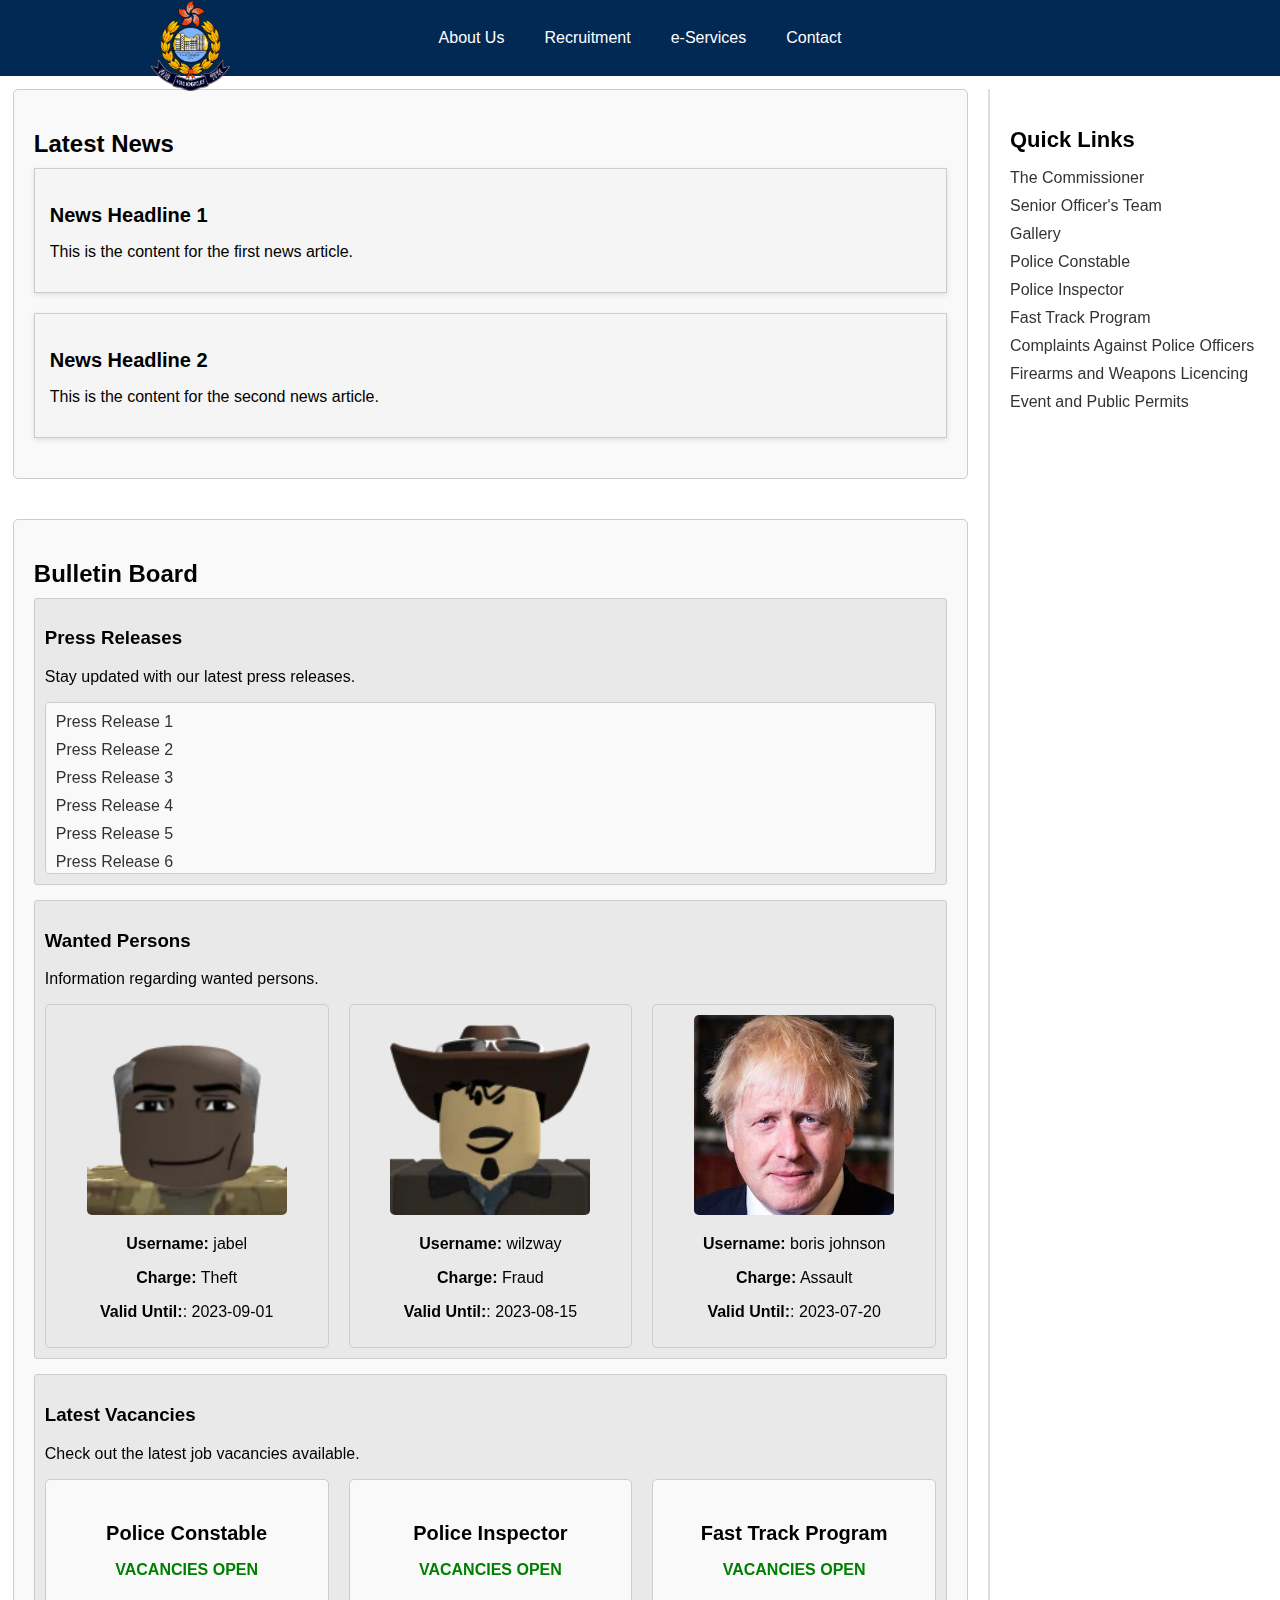
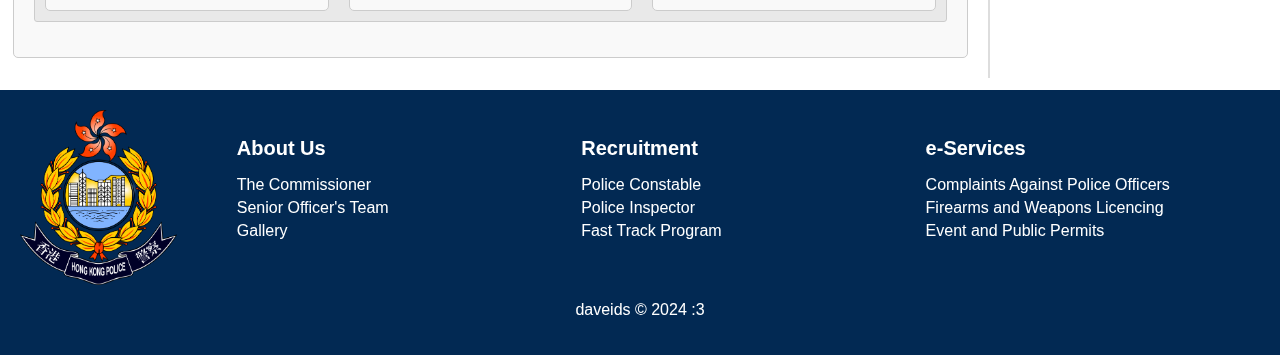
<file: index.html>
<!DOCTYPE html>
<html lang="en">
<head>
    <meta charset="UTF-8">
    <meta name="viewport" content="width=device-width, initial-scale=1.0">
    <title>Hong Kong Police Force</title>
    <link rel="stylesheet" href="assets/common.css">
    <link rel="stylesheet" href="assets/header.css">
    <link rel="stylesheet" href="assets/footer.css">
    <link rel="icon" href="images/favicon.png">
</head>
<body>
<header>
<a href="index.html"><img src="images/hkpf.png" class="navbar-logo"></a>
    <div class="navbar-container">
        <div class="navbar">
            <div class="dropdown">
                <button class="dropbtn">About Us 
                    <i class="arrow down"></i>
                </button>
                <div class="dropdown-content">
                    <a href="p/about/commissioner.html">The Commissioner</a>
                    <a href="p/about/senior-officers.html">Senior Officer's Team</a>
                    <a href="p/about/gallery.html">Gallery</a>
                </div>
            </div> 

            <div class="dropdown">
                <button class="dropbtn">Recruitment 
                    <i class="arrow down"></i>
                </button>
                <div class="dropdown-content">
                    <a href="p/recruitment/pc.html">Police Constable</a>
                    <a href="p/recruitment/pi.html">Police Inspector</a>
                    <a href="p/recruitment/ft.html">Fast Track Program</a>
                </div>
            </div> 

            <div class="dropdown">
                <button class="dropbtn">e-Services 
                    <i class="arrow down"></i>
                </button>
                <div class="dropdown-content">
                    <a href="p/eservices/complaints.html">Complaints Against Police Officers</a>
                    <a href="p/eservices/licenses.html">Firearms and Weapons Licencing</a>
                    <a href="p/eservices/permits.html">Event and Public Permits</a>
                </div>
            </div>             

            <a href="p/contact.html">Contact</a>
        </div>
    </div>
</header>

<main class="main">
    <div class="content">
        <section class="latest-news">
            <h2>Latest News</h2>
            <article>
                <h3>News Headline 1</h3>
                <p>This is the content for the first news article.</p>
            </article>
            <article>
                <h3>News Headline 2</h3>
                <p>This is the content for the second news article.</p>
            </article>
        </section>

        <section class="bulletin-board">
            <h2>Bulletin Board</h2>
            <div class="bulletin-section">
                <h3>Press Releases</h3>
                <p>Stay updated with our latest press releases.</p>
                <div class="scroll-menu">
                    <ul>
                        <li><a href="#">Press Release 1</a></li>
                        <li><a href="#">Press Release 2</a></li>
                        <li><a href="#">Press Release 3</a></li>
                        <li><a href="#">Press Release 4</a></li>
                        <li><a href="#">Press Release 5</a></li>
                        <li><a href="#">Press Release 6</a></li>
                        <li><a href="#">Press Release 7</a></li>
                        <li><a href="#">Press Release 8</a></li>
                        <li><a href="#">Press Release 9</a></li>
                        <li><a href="#">Press Release 10</a></li>
                    </ul>
                </div>
            </div>
            
            <div class="bulletin-section">
                <h3>Wanted Persons</h3>
                <p>Information regarding wanted persons.</p>
                <div class="wanted-grid">
                    <div class="wanted-item">
                        <img src="images/wanted/jabel.webp" style="height: 200px; width: auto;">
                        <div class="wanted-info">
                            <p><b>Username:</b> jabel</p>
                            <p><b>Charge:</b> Theft</p>
                            <p><b>Valid Until:</b>: 2023-09-01</p>
                        </div>
                    </div>
                    <div class="wanted-item">
                        <img src="images/wanted/wilzway.webp" style="height: 200px; width: auto;">
                        <div class="wanted-info">
                            <p><b>Username:</b> wilzway</p>
                            <p><b>Charge:</b> Fraud</p>
                            <p><b>Valid Until:</b>: 2023-08-15</p>
                        </div>
                    </div>
                    <div class="wanted-item">
                        <img src="images/wanted/boris.jpg" style="height: 200px; width: auto;">
                        <div class="wanted-info">
                            <p><b>Username:</b> boris johnson</p>
                            <p><b>Charge:</b> Assault</p>
                            <p><b>Valid Until:</b>: 2023-07-20</p>
                        </div>
                    </div>
                </div>
            </div>
            <div class="bulletin-section">
                <h3>Latest Vacancies</h3>
                <p>Check out the latest job vacancies available.</p>
                <div class="vacancies-grid">
                    <div class="vacancy-item">
                        <h4><a href="p/recruitment/pc.html">Police Constable</a></h4>
                        <p class="vacancy-status"><strong style="color: green;">VACANCIES OPEN</strong></p>
                    </div>
                    <div class="vacancy-item">
                        <h4><a href="p/recruitment/pi.html">Police Inspector</a></h4>
                        <p class="vacancy-status"><strong style="color: green;">VACANCIES OPEN</strong></p>
                    </div>
                    <div class="vacancy-item">
                        <h4><a href="p/recruitment/ft.html">Fast Track Program</a></h4>
                        <p class="vacancy-status"><strong style="color: green;">VACANCIES OPEN</strong></p>
                    </div>
                </div>
            </div>            
        </section>
    </div>

    <aside class="sidebar">
        <h2>Quick Links</h2>
        <ul>
            <li><a href="p/about/commissioner.html">The Commissioner</a></li>
            <li><a href="p/about/senior-officers.html">Senior Officer's Team</a></li>
            <li><a href="p/about/gallery.html">Gallery</a></li>
            <li><a href="p/recruitment/pc.html">Police Constable</a></li>
            <li><a href="p/recruitment/pi.html">Police Inspector</a></li>
            <li><a href="p/recruitment/ft.html">Fast Track Program</a></li>
            <li><a href="p/eservices/complaints.html">Complaints Against Police Officers</a></li>
            <li><a href="p/eservices/licenses.html">Firearms and Weapons Licencing</a></li>
            <li><a href="p/eservices/permits.html">Event and Public Permits</a></li>
        </ul>
    </aside>
</main>


<footer>
    <div class="footer-container">
        <img src="images/hkpf.png"class="footer-image">
        <div class="footer-section">
            <h2>About Us</h2>
            <ul>
                <li><a href="p/about/commissioner.html">The Commissioner</a></li>
                <li><a href="p/about/senior-officers.html">Senior Officer's Team</a></li>
                <li><a href="p/about/gallery.html">Gallery</a></li>
            </ul>
        </div>
        <div class="footer-section">
            <h2>Recruitment</h2>
            <ul>
                <li><a href="p/recruitment/pc.html">Police Constable</a></li>
                <li><a href="p/recruitment/pi.html">Police Inspector</a></li>
                <li><a href="p/recruitment/ft.html">Fast Track Program</a></li>
            </ul>
        </div>
        <div class="footer-section">
            <h2>e-Services</h2>
            <ul>
                <li><a href="p/eservices/complaints.html">Complaints Against Police Officers</a></li>
                <li><a href="p/eservices/licenses.html">Firearms and Weapons Licencing</a></li>
                <li><a href="p/eservices/permits.html">Event and Public Permits</a></li>
            </ul>
        </div>
    </div>
    <p style="text-align: center;">daveids © 2024 :3</p>
</footer>
</body>

</html>
</file>
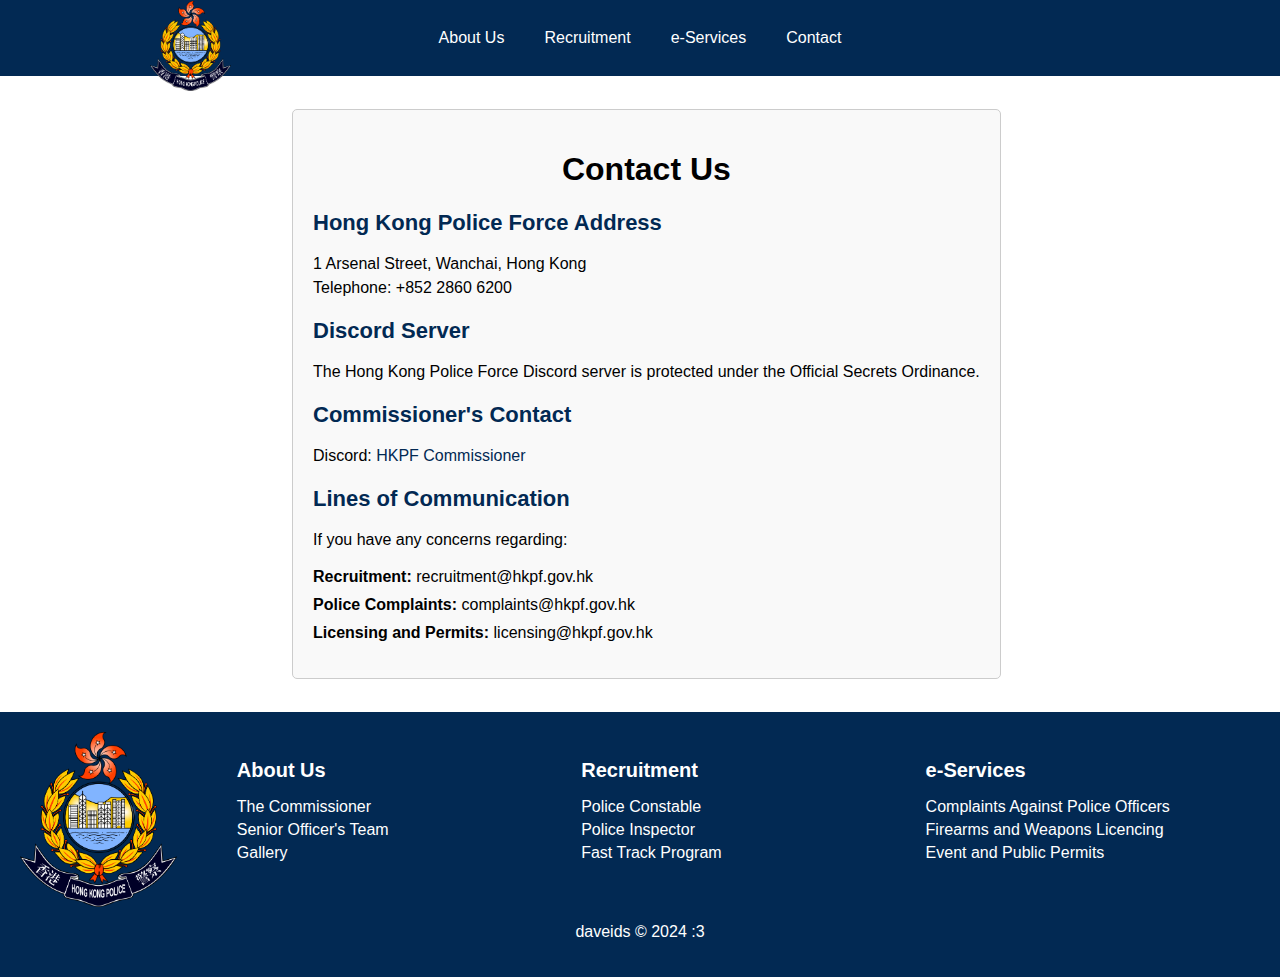
<file: p/contact.html>
<!DOCTYPE html>
<html lang="en">
<head>
    <meta charset="UTF-8">
    <meta name="viewport" content="width=device-width, initial-scale=1.0">
    <title>Hong Kong Police Force</title>
    <link rel="stylesheet" href="../assets/common.css">
    <link rel="stylesheet" href="../assets/header.css">
    <link rel="stylesheet" href="../assets/footer.css">
    <link rel="icon" href="../images/favicon.png">
</head>
<body>
<header>
<a href="../index.html"><img src="../images/hkpf.png" class="navbar-logo"></a>
    <div class="navbar-container">
        <div class="navbar">
            <div class="dropdown">
                <button class="dropbtn">About Us 
                    <i class="arrow down"></i>
                </button>
                <div class="dropdown-content">
                    <a href="about/commissioner.html">The Commissioner</a>
                    <a href="about/senior-officers.html">Senior Officer's Team</a>
                    <a href="about/gallery.html">Gallery</a>
                </div>
            </div> 

            <div class="dropdown">
                <button class="dropbtn">Recruitment 
                    <i class="arrow down"></i>
                </button>
                <div class="dropdown-content">
                    <a href="recruitment/pc.html">Police Constable</a>
                    <a href="recruitment/pi.html">Police Inspector</a>
                    <a href="recruitment/ft.html">Fast Track Program</a>
                </div>
            </div> 

            <div class="dropdown">
                <button class="dropbtn">e-Services 
                    <i class="arrow down"></i>
                </button>
                <div class="dropdown-content">
                    <a href="eservices/complaints.html">Complaints Against Police Officers</a>
                    <a href="eservices/licenses.html">Firearms and Weapons Licencing</a>
                    <a href="eservices/permits.html">Event and Public Permits</a>
                </div>
            </div>             

            <a href="contact.html">Contact</a>
        </div>
    </div>
</header>

<main class="main">
    <section class="contact-info">
        <h1 style="text-align: center;">Contact Us</h1>
        <h2>Hong Kong Police Force Address</h2>
        <p>
            1 Arsenal Street, Wanchai, Hong Kong<br>
            Telephone: +852 2860 6200
        </p>
        <h2>Discord Server</h2>
        <p> The Hong Kong Police Force Discord server is protected under the Official Secrets Ordinance.</p>
        <h2>Commissioner's Contact</h2>
        <p>
            Discord: <a href="https://discord.gg/hkpf" target="_blank">HKPF Commissioner</a>
        </p>
        
        <h2>Lines of Communication</h2>
        <p>If you have any concerns regarding:</p>
        <ul>
            <li><strong>Recruitment:</strong> recruitment@hkpf.gov.hk</li>
            <li><strong>Police Complaints:</strong> complaints@hkpf.gov.hk</li>
            <li><strong>Licensing and Permits:</strong> licensing@hkpf.gov.hk</li>
        </ul>
    </section>
</main>



<footer>
    <div class="footer-container">
        <img src="../images/hkpf.png"class="footer-image">
        <div class="footer-section">
            <h2>About Us</h2>
            <ul>
                <li><a href="about/commissioner.html">The Commissioner</a></li>
                <li><a href="about/senior-officers.html">Senior Officer's Team</a></li>
                <li><a href="gallery.html">Gallery</a></li>
            </ul>
        </div>
        <div class="footer-section">
            <h2>Recruitment</h2>
            <ul>
                <li><a href="recruitment/pc.html">Police Constable</a></li>
                <li><a href="recruitment/pi.html">Police Inspector</a></li>
                <li><a href="recruitment/ft.html">Fast Track Program</a></li>
            </ul>
        </div>
        <div class="footer-section">
            <h2>e-Services</h2>
            <ul>
                <li><a href="eservices/complaints.html">Complaints Against Police Officers</a></li>
                <li><a href="eservices/licenses.html">Firearms and Weapons Licencing</a></li>
                <li><a href="eservices/permits.html">Event and Public Permits</a></li>
            </ul>
        </div>
    </div>
    <p style="text-align: center;">daveids © 2024 :3</p>
</footer>
</body>

</html>
</file>
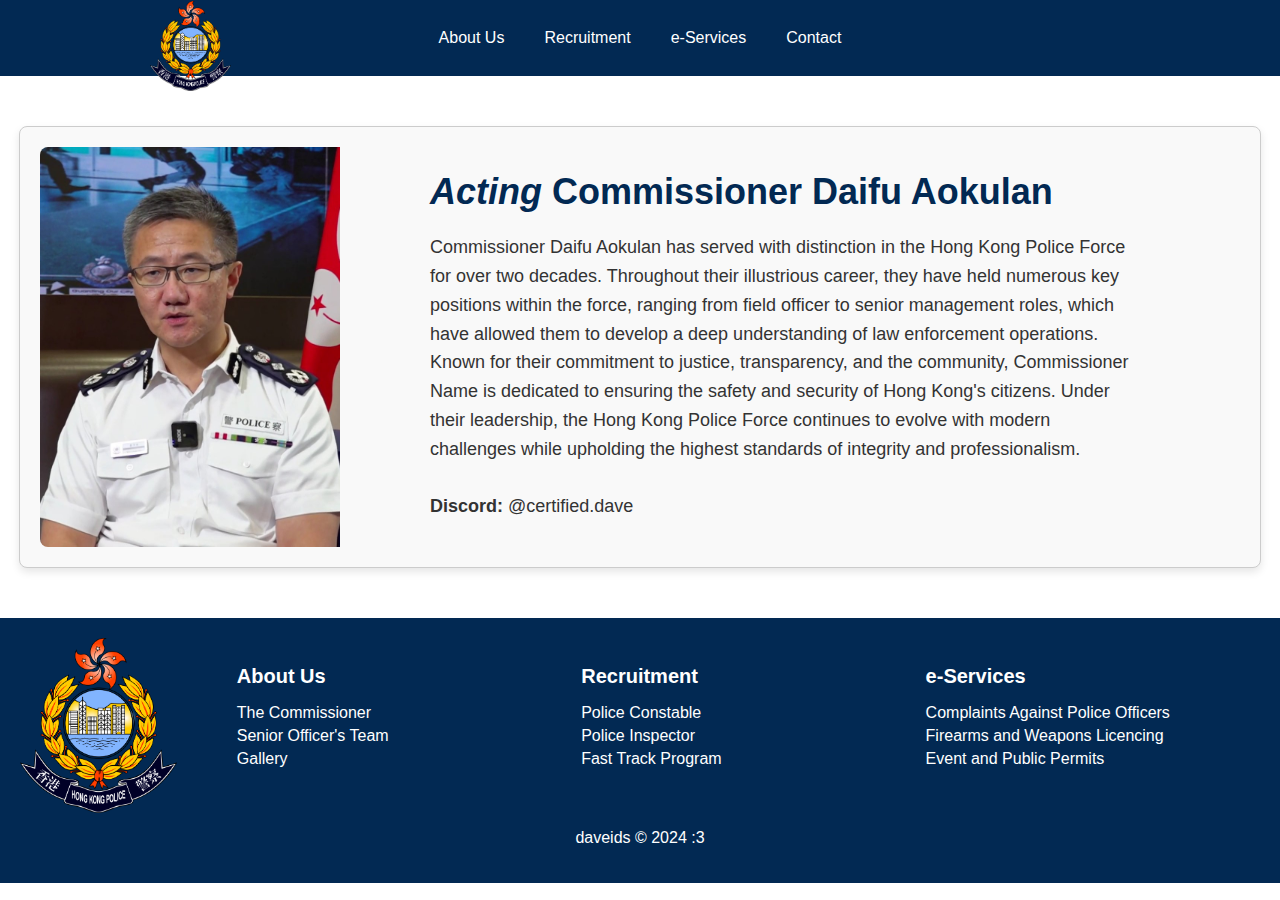
<file: p/about/commissioner.html>
<!DOCTYPE html>
<html lang="en">
<head>
    <meta charset="UTF-8">
    <meta name="viewport" content="width=device-width, initial-scale=1.0">
    <title>Hong Kong Police Force</title>
    <link rel="stylesheet" href="../../assets/common.css">
    <link rel="stylesheet" href="../../assets/header.css">
    <link rel="stylesheet" href="../../assets/footer.css">
    <link rel="icon" href="../../images/favicon.png">
</head>
<body>
<header>
<a href="../../index.html"><img src="../../images/hkpf.png" class="navbar-logo"></a>
<div class="navbar-container">
    <div class="navbar">
        <div class="dropdown">
            <button class="dropbtn">About Us 
                <i class="arrow down"></i>
            </button>
            <div class="dropdown-content">
                <a href="../about/commissioner.html">The Commissioner</a>
                <a href="../about/senior-officers.html">Senior Officer's Team</a>
                <a href="../about/gallery.html">Gallery</a>
            </div>
        </div> 

        <div class="dropdown">
            <button class="dropbtn">Recruitment 
                <i class="arrow down"></i>
            </button>
            <div class="dropdown-content">
                <a href="../recruitment/pc.html">Police Constable</a>
                <a href="../recruitment/pi.html">Police Inspector</a>
                <a href="../recruitment/ft.html">Fast Track Program</a>
            </div>
        </div> 

        <div class="dropdown">
            <button class="dropbtn">e-Services 
                <i class="arrow down"></i>
            </button>
            <div class="dropdown-content">
                <a href="../eservices/complaints.html">Complaints Against Police Officers</a>
                <a href="../eservices/licenses.html">Firearms and Weapons Licencing</a>
                <a href="../eservices/permits.html">Event and Public Permits</a>
            </div>
        </div>             

            <a href="../contact.html">Contact</a>
        </div>
    </div>
</header>

<section>
    <div class="commissioner-container">
        <img src="../../images/commissioner.jpg">

        <div class="commissioner-details">
            <h1><i>Acting</i> Commissioner Daifu Aokulan</h1>
            <p>
                Commissioner Daifu Aokulan has served with distinction in the Hong Kong Police Force for over two decades. 
                Throughout their illustrious career, they have held numerous key positions within the force, ranging from 
                field officer to senior management roles, which have allowed them to develop a deep understanding of law enforcement operations. 
                Known for their commitment to justice, transparency, and the community, Commissioner Name is dedicated to ensuring the safety and 
                security of Hong Kong's citizens. Under their leadership, the Hong Kong Police Force continues to evolve with modern challenges 
                while upholding the highest standards of integrity and professionalism.
                <br><br>
                <b>Discord:</b> @certified.dave
            </p>
        </div>
    </div>
</section>

<footer>
    <div class="footer-container">
        <img src="../../images/hkpf.png"class="footer-image">
        <div class="footer-section">
            <h2>About Us</h2>
            <ul>
                <li><a href="../about/commissioner.html">The Commissioner</a></li>
                <li><a href="../about/senior-officers.html">Senior Officer's Team</a></li>
                <li><a href="../about/gallery.html">Gallery</a></li>
            </ul>
        </div>
        <div class="footer-section">
            <h2>Recruitment</h2>
            <ul>
                <li><a href="../recruitment/pc.html">Police Constable</a></li>
                <li><a href="../recruitment/pi.html">Police Inspector</a></li>
                <li><a href="../recruitment/ft.html">Fast Track Program</a></li>
            </ul>
        </div>
        <div class="footer-section">
            <h2>e-Services</h2>
            <ul>
                <li><a href="../eservices/complaints.html">Complaints Against Police Officers</a></li>
                <li><a href="../eservices/licenses.html">Firearms and Weapons Licencing</a></li>
                <li><a href="../eservices/permits.html">Event and Public Permits</a></li>
            </ul>
        </div>
    </div>
    <p style="text-align: center;">daveids © 2024 :3</p>
</footer>
</body>

</html>
</file>
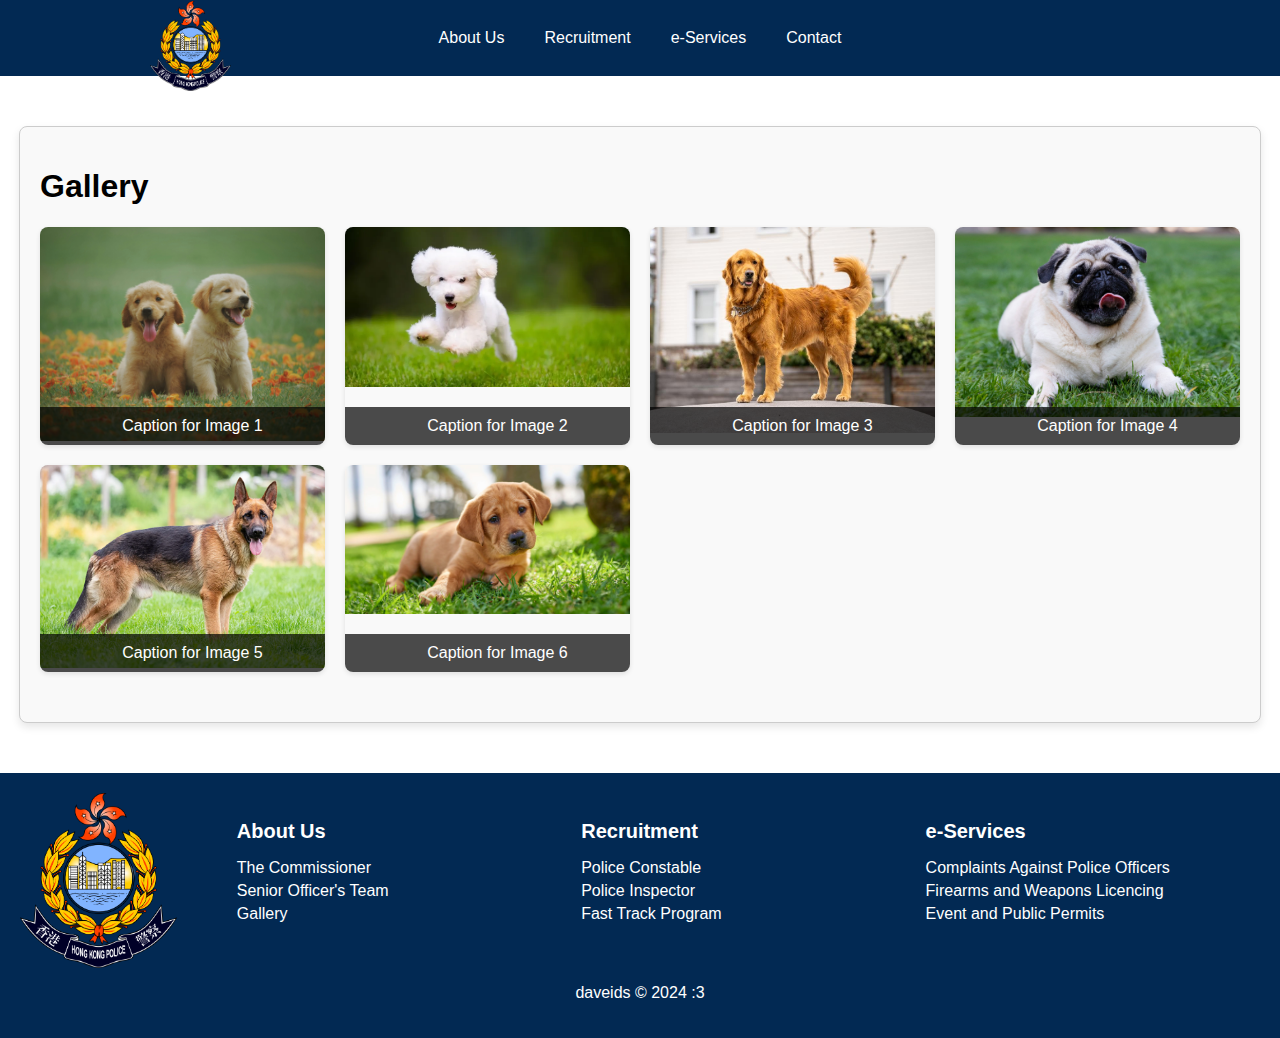
<file: p/about/gallery.html>
<!DOCTYPE html>
<html lang="en">
<head>
    <meta charset="UTF-8">
    <meta name="viewport" content="width=device-width, initial-scale=1.0">
    <title>Hong Kong Police Force</title>
    <link rel="stylesheet" href="../../assets/common.css">
    <link rel="stylesheet" href="../../assets/header.css">
    <link rel="stylesheet" href="../../assets/footer.css">
    <link rel="icon" href="../../images/favicon.png">
</head>
<body>
<header>
<a href="../../index.html"><img src="../../images/hkpf.png" class="navbar-logo"></a>
<div class="navbar-container">
    <div class="navbar">
        <div class="dropdown">
            <button class="dropbtn">About Us 
                <i class="arrow down"></i>
            </button>
            <div class="dropdown-content">
                <a href="../about/commissioner.html">The Commissioner</a>
                <a href="../about/senior-officers.html">Senior Officer's Team</a>
                <a href="../about/gallery.html">Gallery</a>
            </div>
        </div> 

        <div class="dropdown">
            <button class="dropbtn">Recruitment 
                <i class="arrow down"></i>
            </button>
            <div class="dropdown-content">
                <a href="../recruitment/pc.html">Police Constable</a>
                <a href="../recruitment/pi.html">Police Inspector</a>
                <a href="../recruitment/ft.html">Fast Track Program</a>
            </div>
        </div> 

        <div class="dropdown">
            <button class="dropbtn">e-Services 
                <i class="arrow down"></i>
            </button>
            <div class="dropdown-content">
                <a href="../eservices/complaints.html">Complaints Against Police Officers</a>
                <a href="../eservices/licenses.html">Firearms and Weapons Licencing</a>
                <a href="../eservices/permits.html">Event and Public Permits</a>
            </div>
        </div>             

            <a href="../contact.html">Contact</a>
        </div>
    </div>
</header>

<section>
    <div class="gallery-container">
        <h1>Gallery</h1>
        <div class="gallery-grid">
            <div class="gallery-item">
                <img src="../../images/gallery/image1.jpeg">
                <div class="gallery-caption">
                    <p>Caption for Image 1</p>
                </div>
            </div>
            <div class="gallery-item">
                <img src="../../images/gallery/image2.webp">
                <div class="gallery-caption">
                    <p>Caption for Image 2</p>
                </div>
            </div>
            <div class="gallery-item">
                <img src="../../images/gallery/image3.jpeg">
                <div class="gallery-caption">
                    <p>Caption for Image 3</p>
                </div>
            </div>
            <div class="gallery-item">
                <img src="../../images/gallery/image4.jpg">
                <div class="gallery-caption">
                    <p>Caption for Image 4</p>
                </div>
            </div>
            <div class="gallery-item">
                <img src="../../images/gallery/image5.webp">
                <div class="gallery-caption">
                    <p>Caption for Image 5</p>
                </div>
            </div>
            <div class="gallery-item">
                <img src="../../images/gallery/image6.jpg">
                <div class="gallery-caption">
                    <p>Caption for Image 6</p>
                </div>
            </div>
        </div>
    </div>
</section>

<footer>
    <div class="footer-container">
        <img src="../../images/hkpf.png"class="footer-image">
        <div class="footer-section">
            <h2>About Us</h2>
            <ul>
                <li><a href="../about/commissioner.html">The Commissioner</a></li>
                <li><a href="../about/senior-officers.html">Senior Officer's Team</a></li>
                <li><a href="../about/gallery.html">Gallery</a></li>
            </ul>
        </div>
        <div class="footer-section">
            <h2>Recruitment</h2>
            <ul>
                <li><a href="../recruitment/pc.html">Police Constable</a></li>
                <li><a href="../recruitment/pi.html">Police Inspector</a></li>
                <li><a href="../recruitment/ft.html">Fast Track Program</a></li>
            </ul>
        </div>
        <div class="footer-section">
            <h2>e-Services</h2>
            <ul>
                <li><a href="../eservices/complaints.html">Complaints Against Police Officers</a></li>
                <li><a href="../eservices/licenses.html">Firearms and Weapons Licencing</a></li>
                <li><a href="../eservices/permits.html">Event and Public Permits</a></li>
            </ul>
        </div>
    </div>
    <p style="text-align: center;">daveids © 2024 :3</p>
</footer>
</body>

</html>
</file>
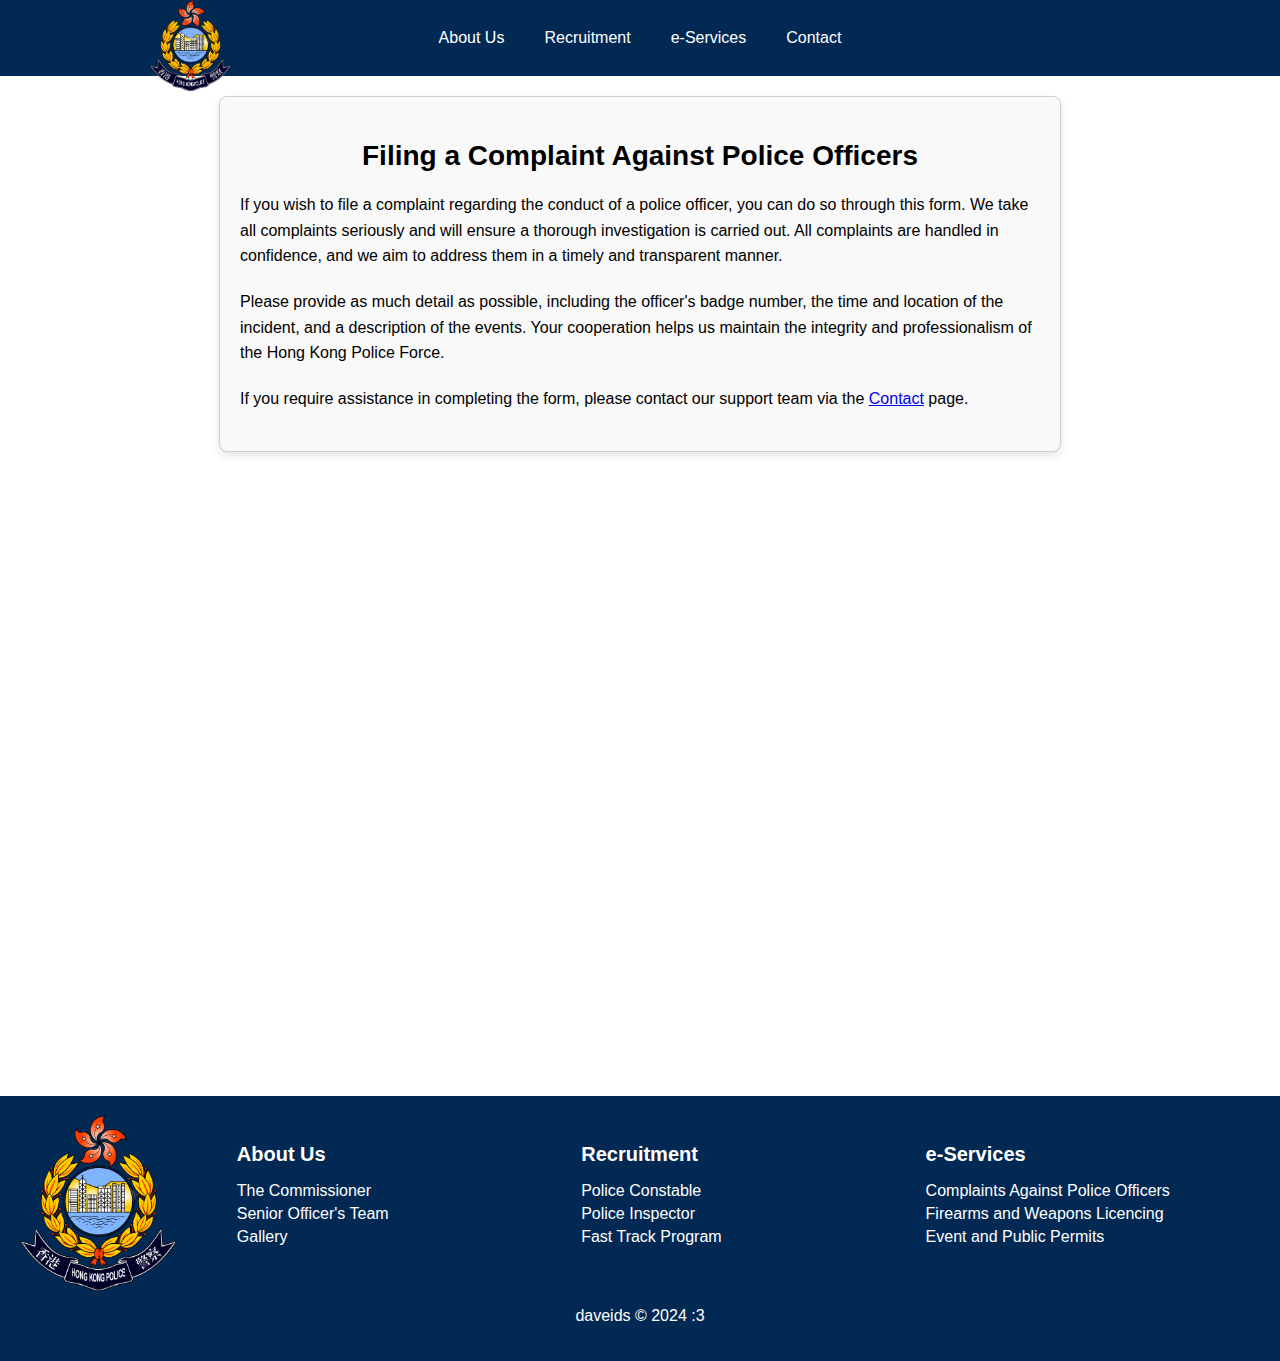
<file: p/eservices/complaints.html>
<!DOCTYPE html>
<html lang="en">
<head>
    <meta charset="UTF-8">
    <meta name="viewport" content="width=device-width, initial-scale=1.0">
    <title>Hong Kong Police Force</title>
    <link rel="stylesheet" href="../../assets/common.css">
    <link rel="stylesheet" href="../../assets/header.css">
    <link rel="stylesheet" href="../../assets/footer.css">
    <link rel="icon" href="../../images/favicon.png">
</head>
<body>
<header>
<a href="../../index.html"><img src="../../images/hkpf.png" class="navbar-logo"></a>
<div class="navbar-container">
    <div class="navbar">
        <div class="dropdown">
            <button class="dropbtn">About Us 
                <i class="arrow down"></i>
            </button>
            <div class="dropdown-content">
                <a href="../about/commissioner.html">The Commissioner</a>
                <a href="../about/senior-officers.html">Senior Officer's Team</a>
                <a href="../about/gallery.html">Gallery</a>
            </div>
        </div> 

        <div class="dropdown">
            <button class="dropbtn">Recruitment 
                <i class="arrow down"></i>
            </button>
            <div class="dropdown-content">
                <a href="../recruitment/pc.html">Police Constable</a>
                <a href="../recruitment/pi.html">Police Inspector</a>
                <a href="../recruitment/ft.html">Fast Track Program</a>
            </div>
        </div> 

        <div class="dropdown">
            <button class="dropbtn">e-Services 
                <i class="arrow down"></i>
            </button>
            <div class="dropdown-content">
                <a href="../eservices/complaints.html">Complaints Against Police Officers</a>
                <a href="../eservices/licenses.html">Firearms and Weapons Licencing</a>
                <a href="../eservices/permits.html">Event and Public Permits</a>
            </div>
        </div>             

            <a href="../contact.html">Contact</a>
        </div>
    </div>
</header>

<section>
    <div class="complaints-container">
        <h2>Filing a Complaint Against Police Officers</h2>
        <p>
            If you wish to file a complaint regarding the conduct of a police officer, you can do so through this form. We take all complaints seriously and will ensure a thorough investigation is carried out. All complaints are handled in confidence, and we aim to address them in a timely and transparent manner.
        </p>
        <p>
            Please provide as much detail as possible, including the officer's badge number, the time and location of the incident, and a description of the events. Your cooperation helps us maintain the integrity and professionalism of the Hong Kong Police Force.
        </p>
        <p>
            If you require assistance in completing the form, please contact our support team via the <a href="../contact.html">Contact</a> page.
        </p>
    </div>

    <div class="iframe-container">
        <iframe src="https://docs.google.com/forms/d/e/YOUR_FORM_ID/viewform?embedded=true">Loading…</iframe>
    </div>
</section>

<footer>
    <div class="footer-container">
        <img src="../../images/hkpf.png"class="footer-image">
        <div class="footer-section">
            <h2>About Us</h2>
            <ul>
                <li><a href="../about/commissioner.html">The Commissioner</a></li>
                <li><a href="../about/senior-officers.html">Senior Officer's Team</a></li>
                <li><a href="../about/gallery.html">Gallery</a></li>
            </ul>
        </div>
        <div class="footer-section">
            <h2>Recruitment</h2>
            <ul>
                <li><a href="../recruitment/pc.html">Police Constable</a></li>
                <li><a href="../recruitment/pi.html">Police Inspector</a></li>
                <li><a href="../recruitment/ft.html">Fast Track Program</a></li>
            </ul>
        </div>
        <div class="footer-section">
            <h2>e-Services</h2>
            <ul>
                <li><a href="../eservices/complaints.html">Complaints Against Police Officers</a></li>
                <li><a href="../eservices/licenses.html">Firearms and Weapons Licencing</a></li>
                <li><a href="../eservices/permits.html">Event and Public Permits</a></li>
            </ul>
        </div>
    </div>
    <p style="text-align: center;">daveids © 2024 :3</p>
</footer>
</body>

</html>
</file>
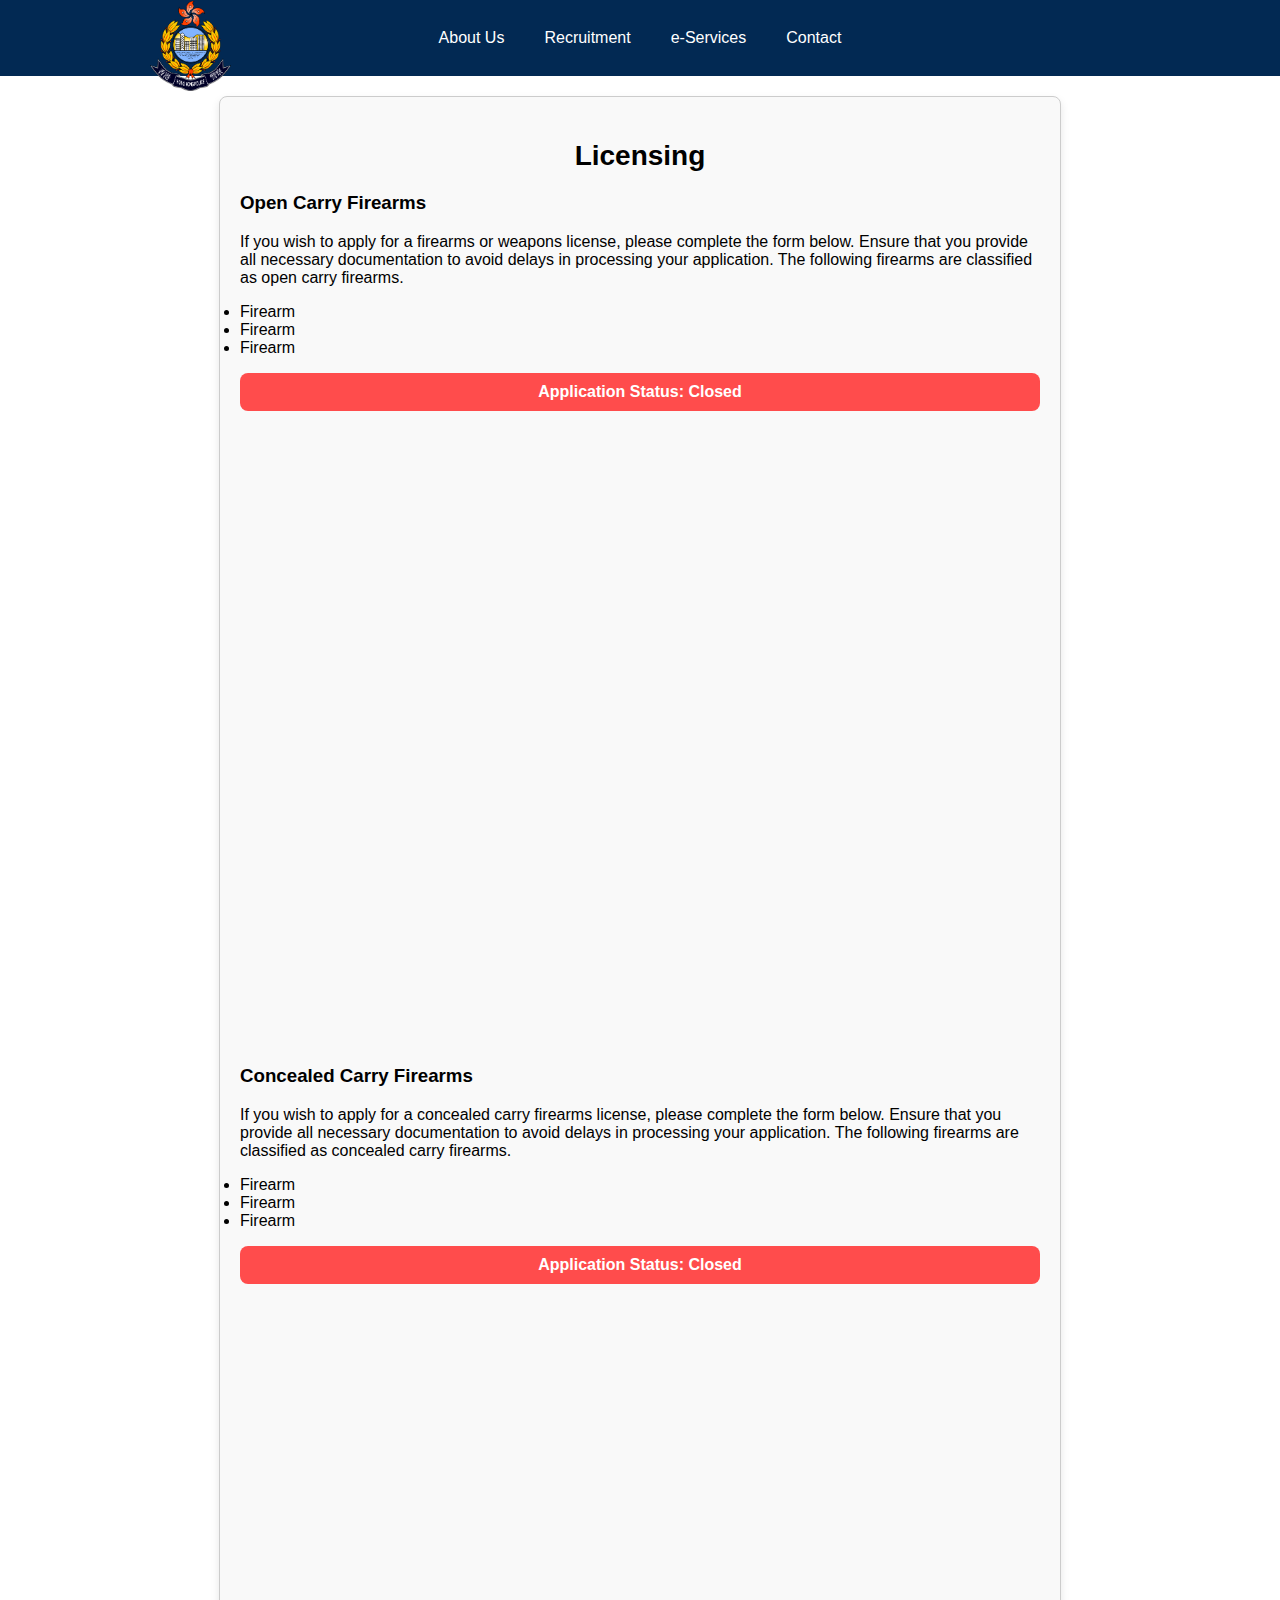
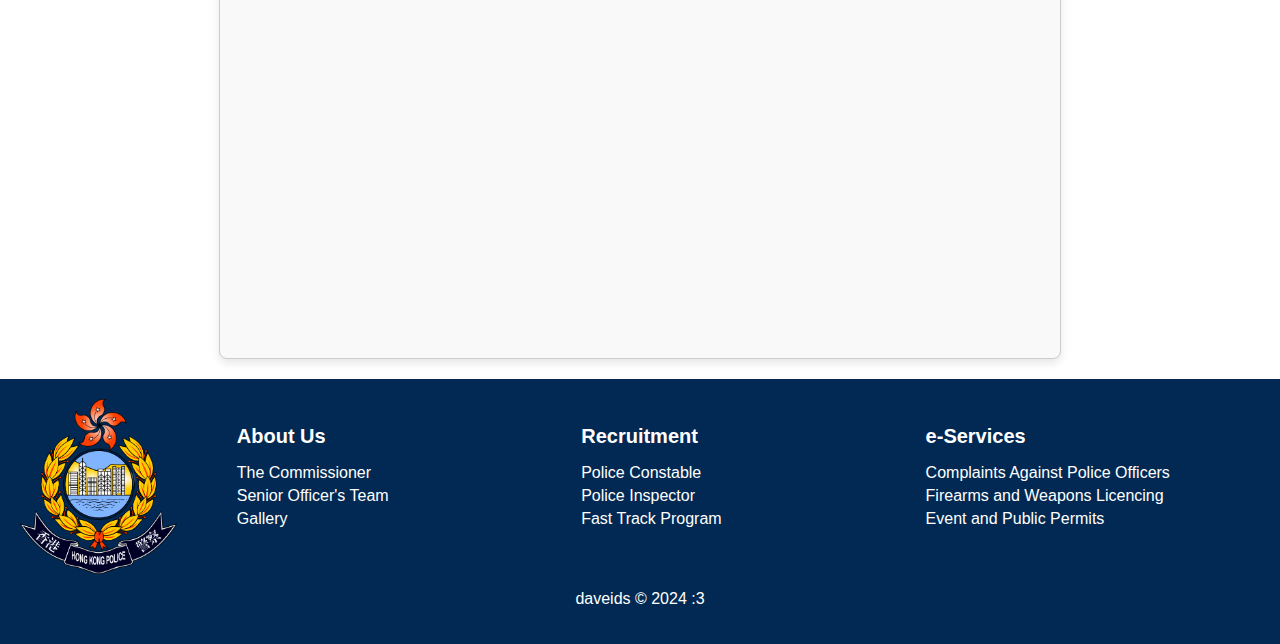
<file: p/eservices/licenses.html>
<!DOCTYPE html>
<html lang="en">
<head>
    <meta charset="UTF-8">
    <meta name="viewport" content="width=device-width, initial-scale=1.0">
    <title>Hong Kong Police Force</title>
    <link rel="stylesheet" href="../../assets/common.css">
    <link rel="stylesheet" href="../../assets/header.css">
    <link rel="stylesheet" href="../../assets/footer.css">
    <link rel="icon" href="../../images/favicon.png">
</head>
<body>
<header>
<a href="../../index.html"><img src="../../images/hkpf.png" class="navbar-logo"></a>
<div class="navbar-container">
    <div class="navbar">
        <div class="dropdown">
            <button class="dropbtn">About Us 
                <i class="arrow down"></i>
            </button>
            <div class="dropdown-content">
                <a href="../about/commissioner.html">The Commissioner</a>
                <a href="../about/senior-officers.html">Senior Officer's Team</a>
                <a href="../about/gallery.html">Gallery</a>
            </div>
        </div> 

        <div class="dropdown">
            <button class="dropbtn">Recruitment 
                <i class="arrow down"></i>
            </button>
            <div class="dropdown-content">
                <a href="../recruitment/pc.html">Police Constable</a>
                <a href="../recruitment/pi.html">Police Inspector</a>
                <a href="../recruitment/ft.html">Fast Track Program</a>
            </div>
        </div> 

        <div class="dropdown">
            <button class="dropbtn">e-Services 
                <i class="arrow down"></i>
            </button>
            <div class="dropdown-content">
                <a href="../eservices/complaints.html">Complaints Against Police Officers</a>
                <a href="../eservices/licenses.html">Firearms and Weapons Licencing</a>
                <a href="../eservices/permits.html">Event and Public Permits</a>
            </div>
        </div>             

            <a href="../contact.html">Contact</a>
        </div>
    </div>
</header>

<section>
    <div class="license-container">
        <h2>Licensing</h2>

        <div class="license-section">
            <h3>Open Carry Firearms</h3>
            <p>
                If you wish to apply for a firearms or weapons license, please complete the form below. Ensure that you provide all necessary documentation to avoid delays in processing your application. The following firearms are classified as open carry firearms.
                <li>Firearm</li>
                <li>Firearm</li>
                <li>Firearm</li>
            </p>
            <div id="open-carry-status" class="license-status">Checking status...</div>
            <div class="iframe-container">
                <iframe src="https://docs.google.com/forms/d/e/YOUR_FORM_ID/viewform?embedded=true">Loading…</iframe>
            </div>
        </div>

        <div class="license-section">
            <h3>Concealed Carry Firearms</h3>
            <p>
                If you wish to apply for a concealed carry firearms license, please complete the form below. Ensure that you provide all necessary documentation to avoid delays in processing your application. The following firearms are classified as concealed carry firearms.
                <li>Firearm</li>
                <li>Firearm</li>
                <li>Firearm</li>            </p>
            <div id="concealed-carry-status" class="license-status">Checking status...</div>
            <div class="iframe-container">
                <iframe src="https://docs.google.com/forms/d/e/YOUR_FORM_ID/viewform?embedded=true">Loading…</iframe>
            </div>
        </div>
    </div>
</section>

<footer>
    <div class="footer-container">
        <img src="../../images/hkpf.png"class="footer-image">
        <div class="footer-section">
            <h2>About Us</h2>
            <ul>
                <li><a href="../about/commissioner.html">The Commissioner</a></li>
                <li><a href="../about/senior-officers.html">Senior Officer's Team</a></li>
                <li><a href="../about/gallery.html">Gallery</a></li>
            </ul>
        </div>
        <div class="footer-section">
            <h2>Recruitment</h2>
            <ul>
                <li><a href="../recruitment/pc.html">Police Constable</a></li>
                <li><a href="../recruitment/pi.html">Police Inspector</a></li>
                <li><a href="../recruitment/ft.html">Fast Track Program</a></li>
            </ul>
        </div>
        <div class="footer-section">
            <h2>e-Services</h2>
            <ul>
                <li><a href="../eservices/complaints.html">Complaints Against Police Officers</a></li>
                <li><a href="../eservices/licenses.html">Firearms and Weapons Licencing</a></li>
                <li><a href="../eservices/permits.html">Event and Public Permits</a></li>
            </ul>
        </div>
    </div>
    <p style="text-align: center;">daveids © 2024 :3</p>
</footer>
</body>
<script>
    // Function to set the status of the forms
    function setStatus(statusId, isOpen) {
        const statusElement = document.getElementById(statusId);
        if (isOpen) {
            statusElement.textContent = 'Application Status: Open';
            statusElement.className = 'license-status open';
        } else {
            statusElement.textContent = 'Application Status: Closed';
            statusElement.className = 'license-status closed';
        }
    }

    // Example: Check if the forms are open (this could be dynamic)
    const opencarryLicenseOpen = false;  // Change this based on actual status
    const concealedLicenseOpen = false;    // Change this based on actual status

    // Set the status for both sections
    setStatus('open-carry-status', opencarryLicenseOpen);
    setStatus('concealed-carry-status', concealedLicenseOpen);
</script>

</html>
</file>
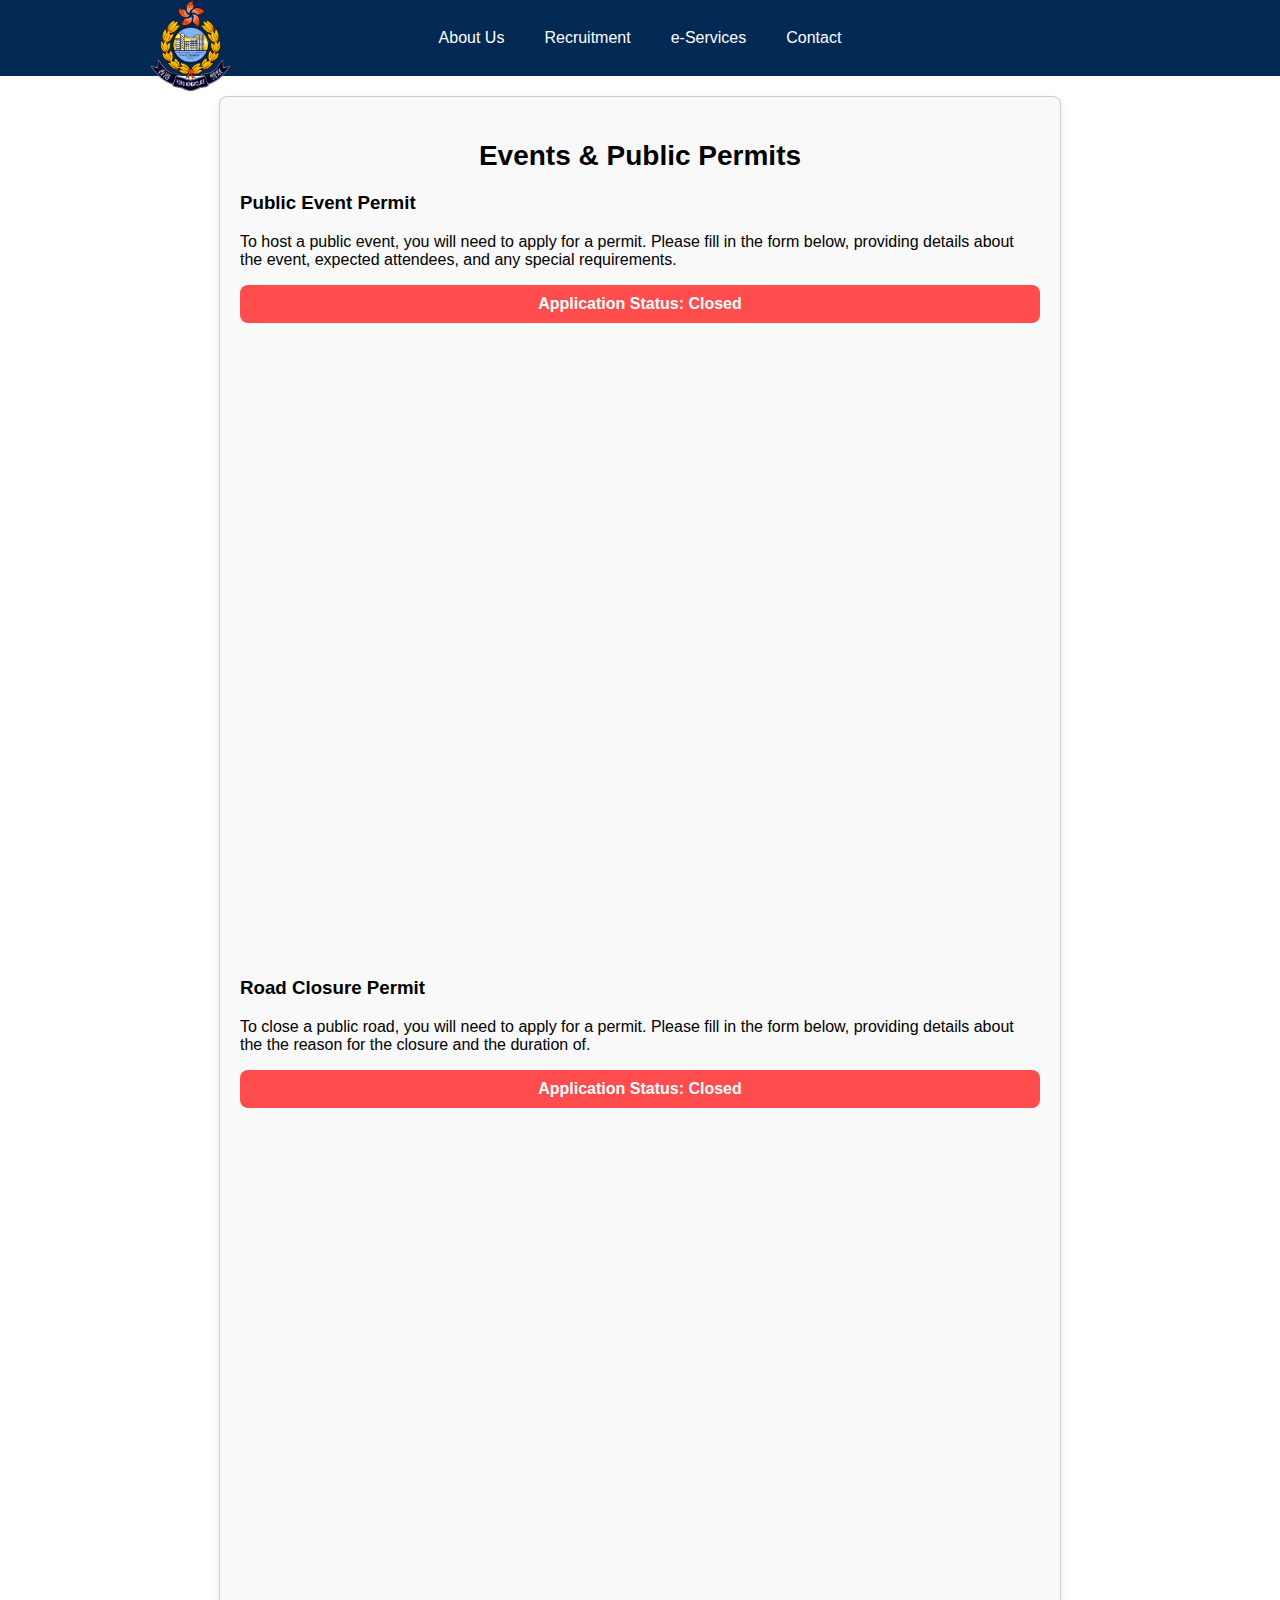
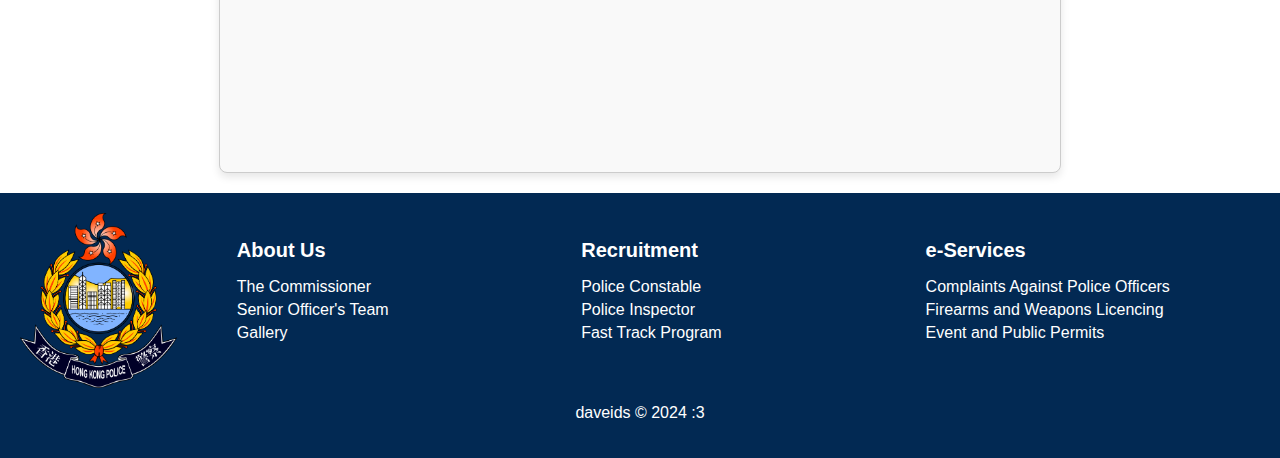
<file: p/eservices/permits.html>
<!DOCTYPE html>
<html lang="en">
<head>
    <meta charset="UTF-8">
    <meta name="viewport" content="width=device-width, initial-scale=1.0">
    <title>Hong Kong Police Force</title>
    <link rel="stylesheet" href="../../assets/common.css">
    <link rel="stylesheet" href="../../assets/header.css">
    <link rel="stylesheet" href="../../assets/footer.css">
    <link rel="icon" href="../../images/favicon.png">
</head>
<body>
<header>
<a href="../../index.html"><img src="../../images/hkpf.png" class="navbar-logo"></a>
<div class="navbar-container">
    <div class="navbar">
        <div class="dropdown">
            <button class="dropbtn">About Us 
                <i class="arrow down"></i>
            </button>
            <div class="dropdown-content">
                <a href="../about/commissioner.html">The Commissioner</a>
                <a href="../about/senior-officers.html">Senior Officer's Team</a>
                <a href="../about/gallery.html">Gallery</a>
            </div>
        </div> 

        <div class="dropdown">
            <button class="dropbtn">Recruitment 
                <i class="arrow down"></i>
            </button>
            <div class="dropdown-content">
                <a href="../recruitment/pc.html">Police Constable</a>
                <a href="../recruitment/pi.html">Police Inspector</a>
                <a href="../recruitment/ft.html">Fast Track Program</a>
            </div>
        </div> 

        <div class="dropdown">
            <button class="dropbtn">e-Services 
                <i class="arrow down"></i>
            </button>
            <div class="dropdown-content">
                <a href="../eservices/complaints.html">Complaints Against Police Officers</a>
                <a href="../eservices/licenses.html">Firearms and Weapons Licencing</a>
                <a href="../eservices/permits.html">Event and Public Permits</a>
            </div>
        </div>             

            <a href="../contact.html">Contact</a>
        </div>
    </div>
</header>

<section>
    <div class="license-container">
        <h2>Events & Public Permits</h2>

        <div class="license-section">
            <h3>Public Event Permit</h3>
            <p>
                To host a public event, you will need to apply for a permit. Please fill in the form below, providing details about the event, expected attendees, and any special requirements.
            </p>
            <div id="event-permits-status" class="license-status">Checking status...</div>
            <div class="iframe-container">
                <iframe src="https://docs.google.com/forms/d/e/YOUR_FORM_ID/viewform?embedded=true">Loading…</iframe>
            </div>
        </div>
        <div class="license-section"></div>
            <h3>Road Closure Permit</h3>
            <p>
                To close a public road, you will need to apply for a permit. Please fill in the form below, providing details about the the reason for the closure and the duration of.
            </p>
            <div id="road-permits-status" class="license-status">Checking status...</div>
            <div class="iframe-container">
                <iframe src="https://docs.google.com/forms/d/e/YOUR_FORM_ID/viewform?embedded=true">Loading…</iframe>
            </div>
        </div>
</section>

<footer>
    <div class="footer-container">
        <img src="../../images/hkpf.png"class="footer-image">
        <div class="footer-section">
            <h2>About Us</h2>
            <ul>
                <li><a href="../about/commissioner.html">The Commissioner</a></li>
                <li><a href="../about/senior-officers.html">Senior Officer's Team</a></li>
                <li><a href="../about/gallery.html">Gallery</a></li>
            </ul>
        </div>
        <div class="footer-section">
            <h2>Recruitment</h2>
            <ul>
                <li><a href="../recruitment/pc.html">Police Constable</a></li>
                <li><a href="../recruitment/pi.html">Police Inspector</a></li>
                <li><a href="../recruitment/ft.html">Fast Track Program</a></li>
            </ul>
        </div>
        <div class="footer-section">
            <h2>e-Services</h2>
            <ul>
                <li><a href="../eservices/complaints.html">Complaints Against Police Officers</a></li>
                <li><a href="../eservices/licenses.html">Firearms and Weapons Licencing</a></li>
                <li><a href="../eservices/permits.html">Event and Public Permits</a></li>
            </ul>
        </div>
    </div>
    <p style="text-align: center;">daveids © 2024 :3</p>
</footer>
</body>
<script>
    // Function to set the status of the forms
    function setStatus(statusId, isOpen) {
        const statusElement = document.getElementById(statusId);
        if (isOpen) {
            statusElement.textContent = 'Application Status: Open';
            statusElement.className = 'license-status open';
        } else {
            statusElement.textContent = 'Application Status: Closed';
            statusElement.className = 'license-status closed';
        }
    }

    // Example: Check if the forms are open (this could be dynamic)
    const eventPermitsOpen = false;  // Change this based on actual status
    const roadPermitsOpen = false;  // Change this based on actual status

    // Set the status for both sections
    setStatus('event-permits-status', eventPermitsOpen);
    setStatus('road-permits-status', roadPermitsOpen);

</script>

</html>
</file>
<file: assets/common.css>
body {
    font-family: Arial, sans-serif;
    margin: 0;
}

main {
    display: flex;
    margin-top: 1%;
    margin-bottom: 1%;
    margin-left: 1%;
}

.content {
    flex: 1;
    display: flex;
    flex-direction: column;
    margin-right: 20px;
}

.latest-news,
.bulletin-board {
    margin-bottom: 20px;
    padding: 20px;
    background-color: #f9f9f9;
    border: 1px solid #ccc;
    border-radius: 5px;
}

.latest-news h2,
.bulletin-board h2 {
    font-size: 24px;
    margin-bottom: 10px;
}

.latest-news article {
    margin-bottom: 20px;
    padding: 15px;
    background-color: #f5f5f5;
    border: 1px solid #ccc;
    box-shadow: 0 2px 5px rgba(0, 0, 0, 0.1);
}

.latest-news article h3 {
    font-size: 20px;
    margin-bottom: 10px;
}

.sidebar {
    width: 250px;
    padding: 20px;
    border-left: 2px solid #ddd;
}

.sidebar h2 {
    font-size: 22px;
    margin-bottom: 10px;
}

.sidebar ul {
    list-style-type: none;
    padding: 0;
}

.sidebar ul li {
    margin-bottom: 10px;
}

.sidebar ul li a {
    text-decoration: none;
    color: #333;
}

.sidebar ul li a:hover {
    text-decoration: underline;
}

.bulletin-board {
    margin-top: 20px;
}

.bulletin-section {
    margin-bottom: 15px;
    padding: 10px;
    background-color: #e9e9e9;
    border: 1px solid #ccc;
    border-radius: 3px;
}

.wanted-grid {
    display: grid;
    grid-template-columns: repeat(3, 1fr);
    gap: 20px;
    margin-top: 15px;
}

.wanted-item {
    background-color: #e9e9e9;
    border: 1px solid #ccc;
    border-radius: 5px;
    padding: 10px;
    text-align: center;
}

.wanted-item img {
    max-width: 100%;
    height: auto;
    border-radius: 5px;
}

.wanted-info {
    margin-top: 10px;
}
.scroll-menu {
    max-height: 150px;
    overflow-y: auto;
    border: 1px solid #ccc;
    border-radius: 5px;
    background-color: #f9f9f9;
    padding: 10px;
    margin-top: 10px;
}

.scroll-menu ul {
    list-style-type: none;
    padding: 0;
    margin: 0;
}

.scroll-menu ul li {
    margin-bottom: 10px;
}

.scroll-menu ul li a {
    text-decoration: none;
    color: #333;
}

.scroll-menu ul li a:hover {
    text-decoration: underline;
}

@media (min-width: 800px) {
    main {
        flex-direction: row;
    }

    .content {
        flex: 2;
    }

    .sidebar {
        flex: none;
    }
}
.vacancies-grid {
    display: grid;
    grid-template-columns: repeat(3, 1fr);
    gap: 20px;
    margin-top: 15px;
    text-align: center;
}

.vacancy-item {
    padding: 15px;
    border: 1px solid #ccc;
    border-radius: 5px;
    background-color: #f9f9f9;
}

.vacancy-item h4 {
    font-size: 20px;
    margin-bottom: 10px;
}
.vacancy-item h4 a {
    color: black; 
    text-decoration: none;
}

.vacancy-item h4 a:hover {
    text-decoration: underline;
}
.contact-info {
    max-width: 1000px;
    margin: 20px auto;
    padding: 20px;
    background-color: #f9f9f9;
    border: 1px solid #ccc;
    border-radius: 5px;
}

.contact-info h2 {
    font-size: 22px;
    margin-bottom: 10px;
    color: #022953;
}

.contact-info p {
    font-size: 16px;
    line-height: 1.5;
    margin-bottom: 15px;
}

.contact-info ul {
    list-style-type: none;
    padding: 0;
}

.contact-info ul li {
    margin-bottom: 10px;
}

.contact-info a {
    color: #022953;
    text-decoration: none;
}

.contact-info a:hover {
    text-decoration: underline;
}
.application-status {
    max-width: 600px;
    margin: 20px auto;
    padding: 20px;
    border: 1px solid;
    border-radius: 5px;
    text-align: center;
    display: block;
}

.form-container {
    max-width: 600px;
    margin: 20px auto;
    display: block;
}

iframe {
    width: 100%;
    height: 600px;
    border: none;
}
.complaints-container {
    max-width: 800px;
    margin: 20px auto;
    padding: 20px;
    background-color: #f9f9f9;
    border: 1px solid #ccc;
    border-radius: 8px;
    box-shadow: 0 4px 8px rgba(0, 0, 0, 0.1);
}

.complaints-container h2 {
    text-align: center;
    font-size: 28px;
    margin-bottom: 20px;
}

.complaints-container p {
    font-size: 16px;
    line-height: 1.6;
    margin-bottom: 20px;
}

.iframe-container {
    max-width: 800px;
    margin: 20px auto;
}
.license-container {
    max-width: 800px;
    margin: 20px auto;
    padding: 20px;
    background-color: #f9f9f9;
    border: 1px solid #ccc;
    border-radius: 8px;
    box-shadow: 0 4px 8px rgba(0, 0, 0, 0.1);
}

.license-container h2 {
    font-size: 28px;
    text-align: center;
    margin-bottom: 20px;
}

.license-section {
    margin-bottom: 30px;
}

.license-status {
    font-weight: bold;
    padding: 10px;
    text-align: center;
    border-radius: 8px;
    margin-bottom: 20px;
}

.closed {
    background-color: #ff4c4c;
    color: white;
}

.open {
    background-color: #28a745;
    color: white;
}
.commissioner-container {
    display: flex;
    align-items: flex-start;
    max-width: 1200px;
    margin: 50px auto;
    padding: 20px;
    background-color: #f9f9f9;
    border: 1px solid #ccc;
    border-radius: 8px;
    box-shadow: 0 4px 8px rgba(0, 0, 0, 0.1);
}

.commissioner-container img {
    width: auto;
    height: 400px;
    margin-right: 30px;
    padding-right: 60px;
    border-radius: 8px;
}

.commissioner-details {
    max-width: 700px;
}

.commissioner-details h1 {
    font-size: 36px;
    margin-bottom: 20px;
    color: #022953;
}

.commissioner-details p {
    font-size: 18px;
    line-height: 1.6;
    color: #333;
}
.officers-container {
    display: flex;
    flex-direction: column;
    align-items: center;
    max-width: 1200px;
    margin: 50px auto;
    padding: 20px;
    background-color: #f9f9f9;
    border: 1px solid #ccc;
    border-radius: 8px;
    box-shadow: 0 4px 8px rgba(0, 0, 0, 0.1);
}

.officer-grid {
    display: grid;
    grid-template-columns: 1fr;
    grid-gap: 20px;
    margin-bottom: 30px;
    width: 100%;
}

.officer-grid.row-2 {
    grid-template-columns: 1fr 1fr;
}

.officer-grid.row-3 {
    grid-template-columns: 1fr 1fr;
}

.officer-card {
    text-align: center;
    padding: 20px;
    background-color: #ffffff;
    border: 1px solid #ccc;
    border-radius: 8px;
    box-shadow: 0 2px 5px rgba(0, 0, 0, 0.1);
}

.officer-card img {
    width: auto;
    height: 150px;
    margin-bottom: 5px;
    border-radius: 5%;
}

.officer-card h2 {
    font-size: 22px;
    margin-bottom: 10px;
    color: #022953;
}

.officer-card p {
    font-size: 16px;
    color: #333;
}
.gallery-container {
    max-width: 1200px;
    margin: 50px auto;
    padding: 20px;
    background-color: #f9f9f9;
    border: 1px solid #ccc;
    border-radius: 8px;
    box-shadow: 0 4px 8px rgba(0, 0, 0, 0.1);
}

.gallery-grid {
    display: grid;
    grid-template-columns: repeat(auto-fit, minmax(250px, 1fr));
    grid-gap: 20px;
    margin-bottom: 30px;
}

.gallery-item {
    position: relative;
    overflow: hidden;
    border-radius: 8px;
    box-shadow: 0 2px 5px rgba(0, 0, 0, 0.1);
}

.gallery-item img {
    width: 100%;
    height: auto;
    transition: transform 0.3s ease;
}

.gallery-item:hover img {
    transform: scale(1.1);
}

.gallery-caption {
    position: absolute;
    bottom: 0;
    left: 0;
    width: 100%;
    padding: 10px;
    background-color: rgba(0, 0, 0, 0.7);
    color: #fff;
    text-align: center;
    font-size: 16px;
}

.gallery-caption p {
    margin: 0;
}
</file>
<file: assets/header.css>
.navbar-container,
.footer-container {
    width: 100%;
    box-sizing: border-box;
}

.navbar-container {
    display: flex;
    justify-content: space-between;
    align-items: center;
    background-color: #022953;
    padding: 15px 20px;
}

.navbar {
    display: flex;
    justify-content: center;
    flex-grow: 1;
    position: relative;
}

.navbar a {
    display: block;
    color: white;
    text-align: center;
    padding: 14px 20px;
    text-decoration: none;
}

.navbar a:hover {
    background-color: #ddd;
    color: black;
}

.dropdown {
    position: relative;
}

.dropdown .dropbtn {
    font-size: 16px;
    border: none;
    outline: none;
    color: white;
    padding: 14px 20px;
    background-color: inherit;
}

.dropdown:hover .dropbtn {
    background-color: #ddd;
    color: black;
}

.dropdown-content {
    display: none;
    position: absolute;
    background-color: #f9f9f9;
    min-width: 160px;
    box-shadow: 0px 8px 16px rgba(0, 0, 0, 0.2);
    z-index: 1;
}

.dropdown-content a {
    display: block;
    color: black;
    padding: 12px 16px;
    text-decoration: none;
}

.dropdown-content a:hover {
    background-color: #ddd;
}

.dropdown:hover .dropdown-content {
    display: block;
}

.navbar-logo {
    position: absolute;
    top: 1px;
    left: 150px;
    height: 90px;
    z-index: 10;
}
</file>
<file: assets/footer.css>
footer {
    background-color: #022953;
    color: white;
    padding: 20px;
}

.footer-container {
    display: flex;
    justify-content: space-around;
    flex-wrap: wrap;
}

.footer-section {
    flex: 1;
    margin: 10px;
}

.footer-section h2 {
    font-size: 20px;
    margin-bottom: 10px;
}

.footer-image {
    width: auto;
    height: 175px;
    margin-right: 50px;
}

.footer-section ul {
    list-style-type: none;
    padding: 0;
}

.footer-section ul li {
    margin-bottom: 5px;
}

.footer-section ul li a {
    color: white;
    text-decoration: none;
}

.footer-section ul li a:hover {
    text-decoration: underline;
}
</file>
